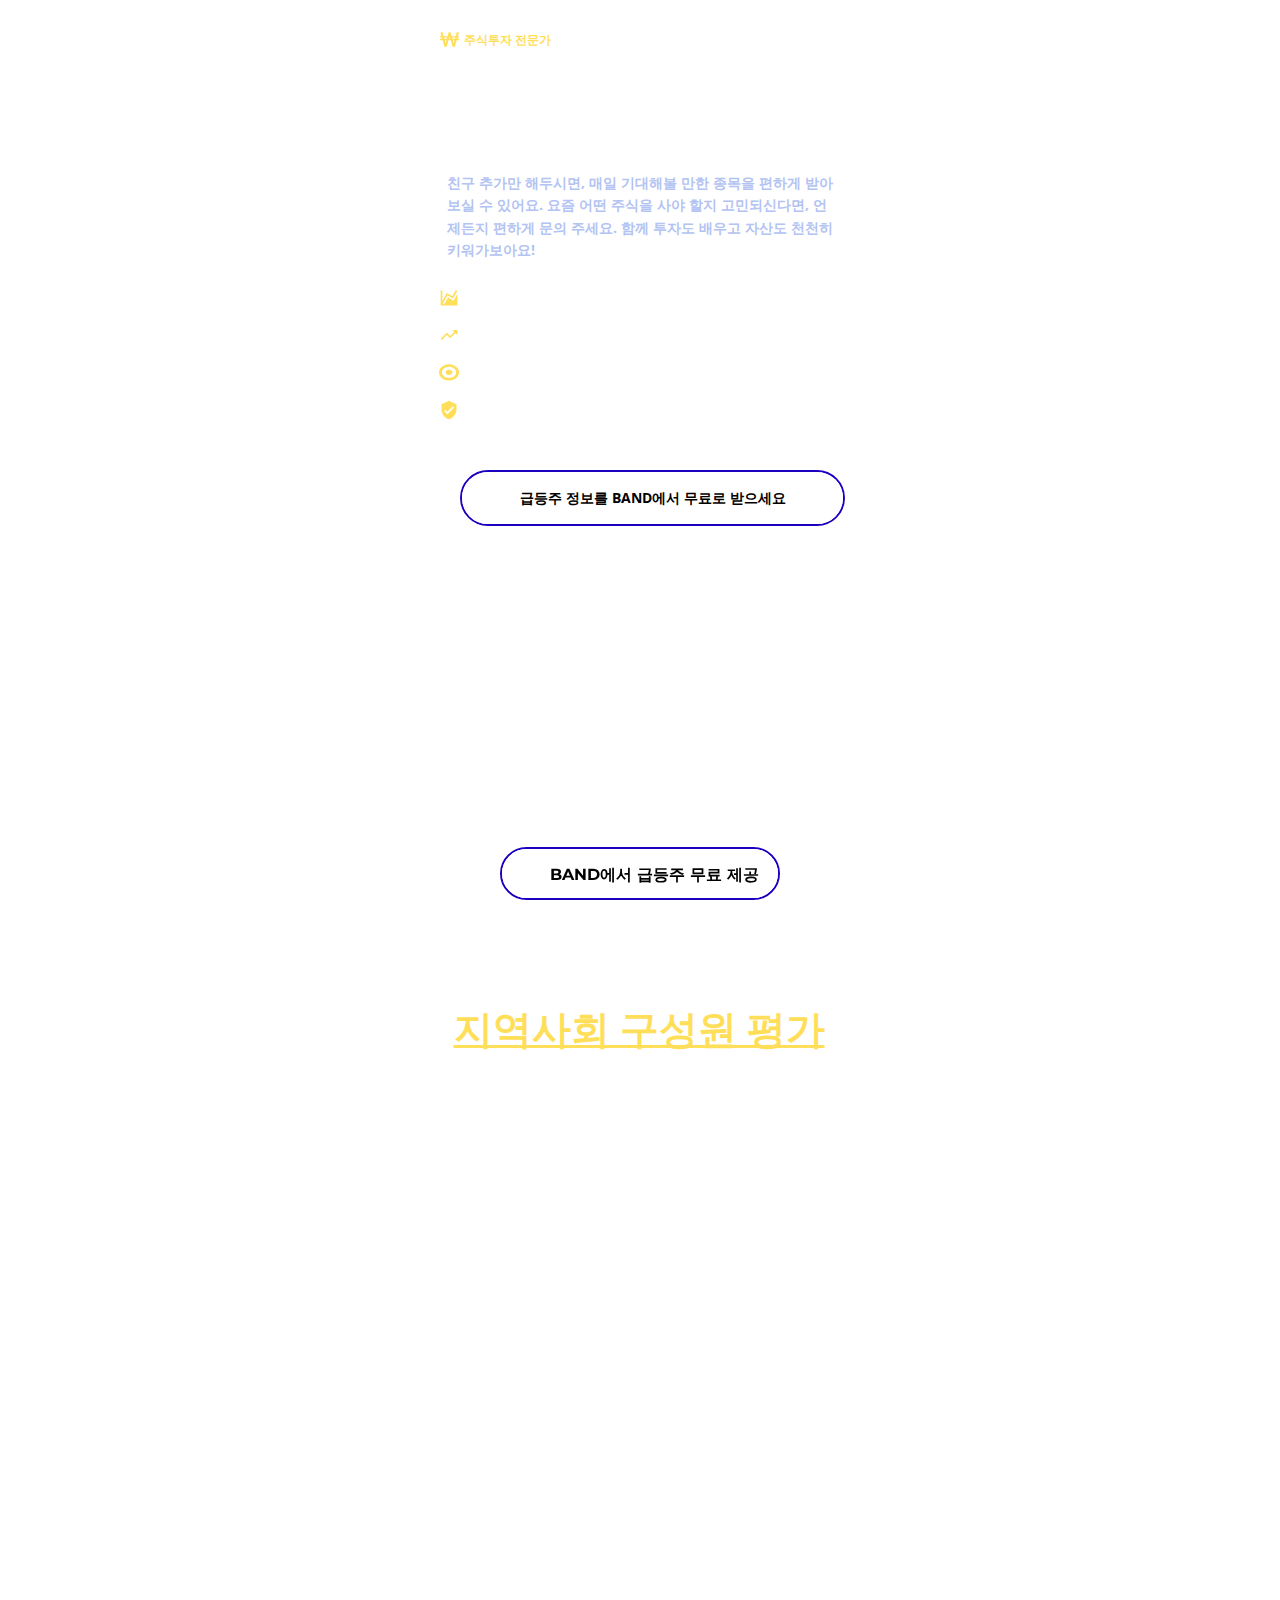
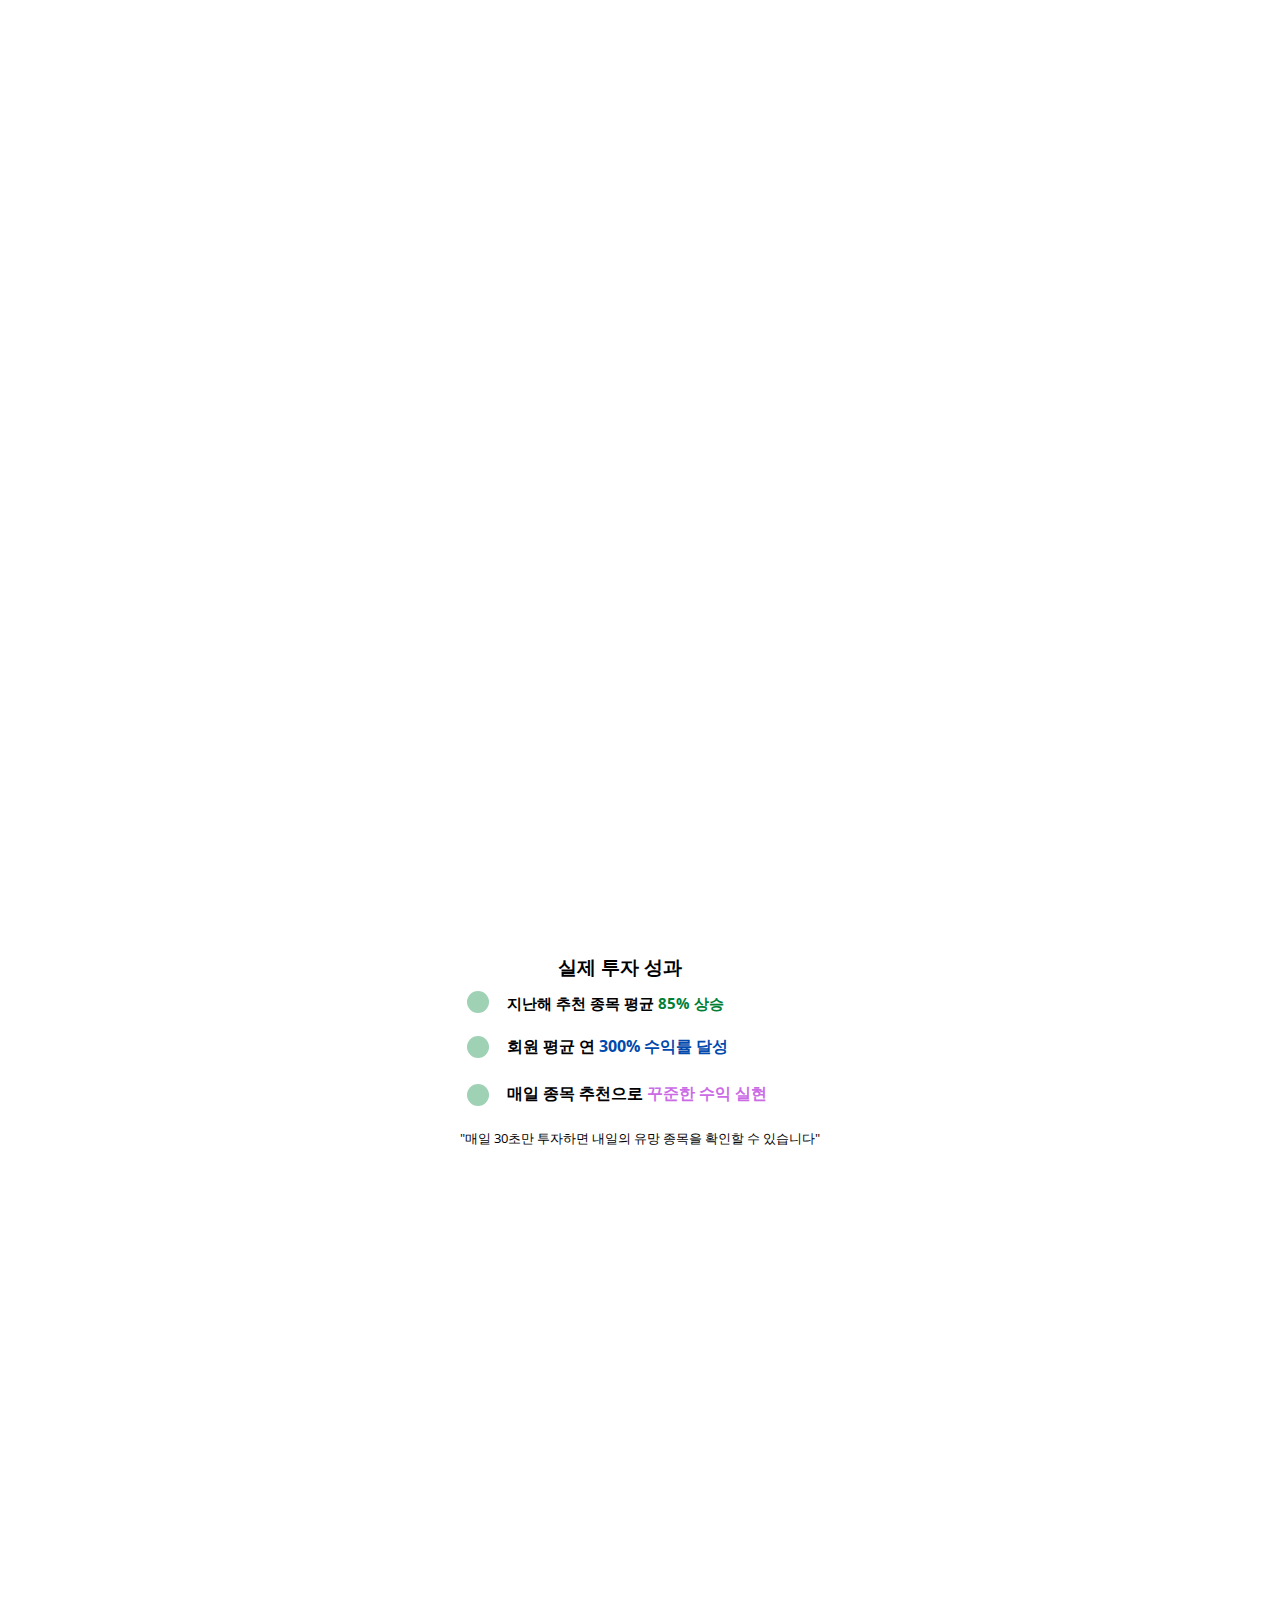
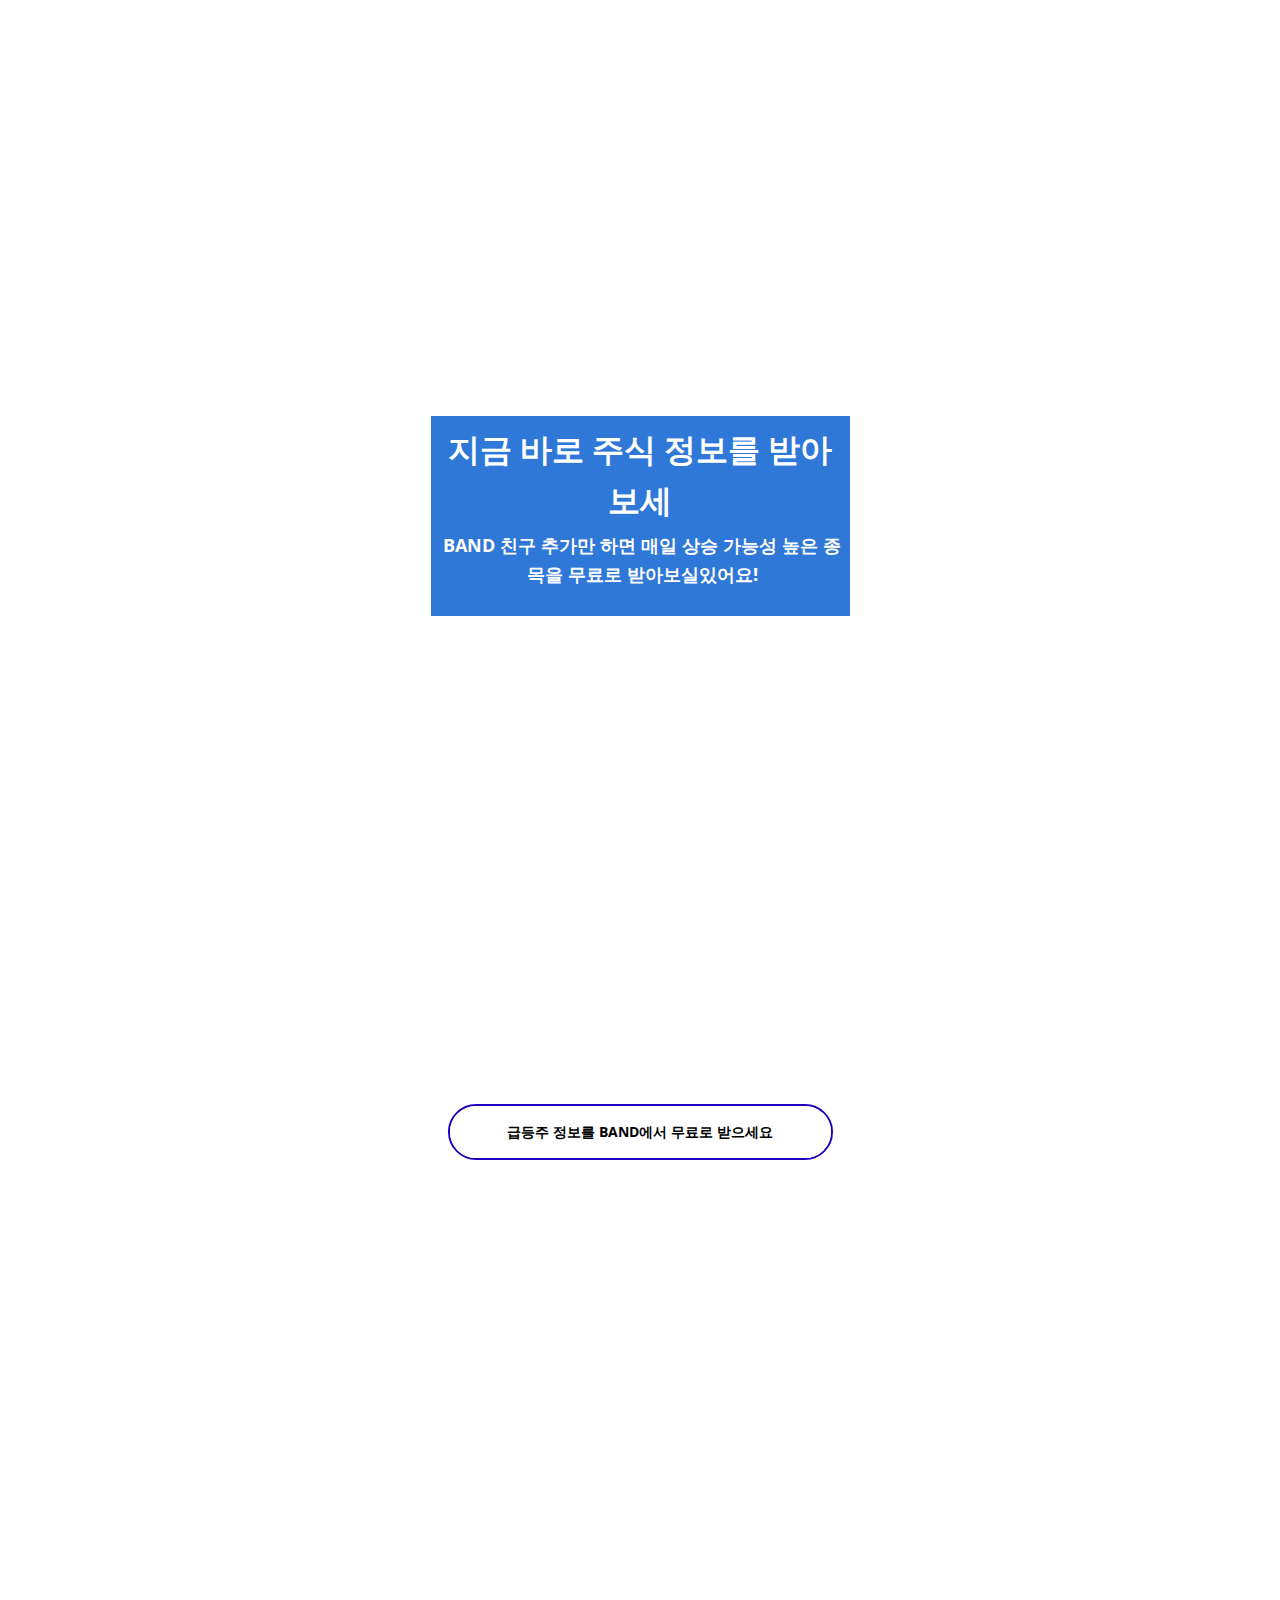
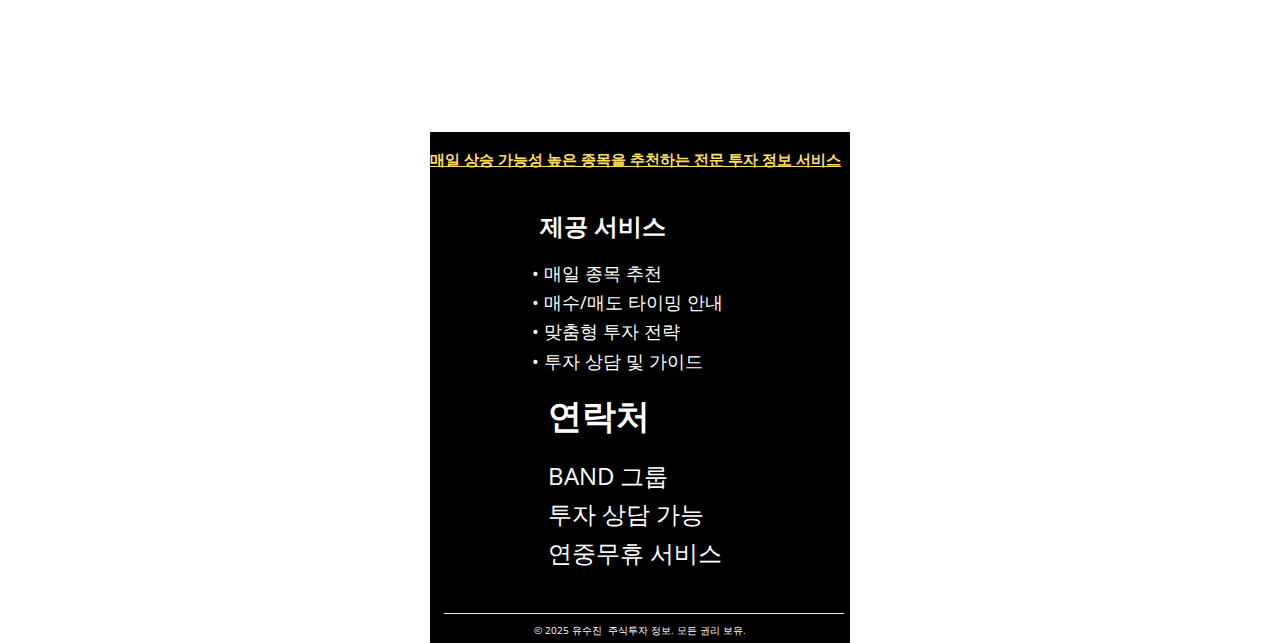
<file: index.html>
<!DOCTYPE html><html lang="vi"><head><meta charset="UTF-8"><title>12.11韩国落地页 宣达人 用</title><meta http-equiv="Cache-Control" content="no-cache"><meta http-equiv="X-UA-Compatible" content="IE=edge"><meta http-equiv="Expires" content="-1"><meta name="keywords" content=""><meta name="description" content="12.11韩国落地页 宣达人 用"><meta name='viewport' content='width=device-width, initial-scale=1' /><script type='text/javascript'>window.ladi_viewport=function(b){var a=document;b=b?b:'innerWidth';var c=window[b];var d=true;if(typeof window.ladi_is_desktop=="undefined"||window.ladi_is_desktop==undefined){window.ladi_is_desktop=!d;}var e=960;var f=420;var g='';if(!d){g="width="+e+",user-scalable=no,initial-scale=1.0";}else{var h=1;var i=f;if(i!=c){h=c / i;}g="width="+i+",user-scalable=no,initial-scale="+h+",minimum-scale="+h+",maximum-scale="+h;}var j=a.getElementById("viewport");if(!j){j=a.createElement("meta");j.id="viewport";j.name="viewport";a.head.appendChild(j);}j.setAttribute("content",g);};window.ladi_viewport();window.ladi_fbq_data = [];window.ladi_fbq = function () {window.ladi_fbq_data.push(arguments);};window.ladi_ttq_data = [];window.ladi_ttq = function () {window.ladi_ttq_data.push(arguments);};</script><link rel="canonical" href="https://www.hpyothob.com/dfxz124" /><meta property="og:url" content="https://www.hpyothob.com/dfxz124" /><meta property="og:title" content="12.11韩国落地页 宣达人 用" /><meta property="og:type" content="website" /><meta property="og:description" content="12.11韩国落地页 宣达人 用" /><meta name="format-detection" content="telephone=no" /><link rel="dns-prefetch"><link rel="preconnect" href="https://fonts.googleapis.com/" crossorigin><link rel="preconnect" href="https://fonts.gstatic.com/" crossorigin><link rel="preconnect" href="https://w.ladicdn.com/" crossorigin><link rel="preconnect" href="https://s.ladicdn.com/" crossorigin><link rel="preconnect" href="https://api1.ldpform.com/" crossorigin><link rel="preconnect" href="https://a.ladipage.com/" crossorigin><link rel="preconnect" href="https://api.sales.ldpform.net/" crossorigin><link rel="preload" href="https://fonts.googleapis.com/css2?family=Open+Sans:wght@400;700&family=Roboto:wght@400;700&family=Montserrat:wght@400;700&display=swap" as="style" onload="this.onload = null; this.rel = 'stylesheet';"><link rel="preload" href="https://w.ladicdn.com/v5/source/ladipagev3.min.js?v=1765363167598" as="script"><style id="style_ladi" type="text/css">a,abbr,acronym,address,applet,article,aside,audio,b,big,blockquote,body,button,canvas,caption,center,cite,code,dd,del,details,dfn,div,dl,dt,em,embed,fieldset,figcaption,figure,footer,form,h1,h2,h3,h4,h5,h6,header,hgroup,html,i,iframe,img,input,ins,kbd,label,legend,li,mark,menu,nav,object,ol,output,p,pre,q,ruby,s,samp,section,select,small,span,strike,strong,sub,summary,sup,table,tbody,td,textarea,tfoot,th,thead,time,tr,tt,u,ul,var,video{margin:0;padding:0;border:0;outline:0;font-size:100%;font:inherit;vertical-align:baseline;box-sizing:border-box;-webkit-font-smoothing:antialiased;-moz-osx-font-smoothing:grayscale}article,aside,details,figcaption,figure,footer,header,hgroup,menu,nav,section{display:block}body{line-height:1}a{text-decoration:none}ol,ul{list-style:none}blockquote,q{quotes:none}blockquote:after,blockquote:before,q:after,q:before{content:'';content:none}table{border-collapse:collapse;border-spacing:0}.ladi-loading{z-index:900000000000;position:fixed;width:100%;height:100%;top:0;left:0;background-color:rgba(0,0,0,.1)}.ladi-loading .loading{width:80px;height:80px;top:0;left:0;bottom:0;right:0;margin:auto;overflow:hidden;position:absolute}.ladi-loading .loading div{position:absolute;width:6px;height:6px;background:#fff;border-radius:50%;animation:ladi-loading 1.2s linear infinite}.ladi-loading .loading div:nth-child(1){animation-delay:0s;top:37px;left:66px}.ladi-loading .loading div:nth-child(2){animation-delay:-.1s;top:22px;left:62px}.ladi-loading .loading div:nth-child(3){animation-delay:-.2s;top:11px;left:52px}.ladi-loading .loading div:nth-child(4){animation-delay:-.3s;top:7px;left:37px}.ladi-loading .loading div:nth-child(5){animation-delay:-.4s;top:11px;left:22px}.ladi-loading .loading div:nth-child(6){animation-delay:-.5s;top:22px;left:11px}.ladi-loading .loading div:nth-child(7){animation-delay:-.6s;top:37px;left:7px}.ladi-loading .loading div:nth-child(8){animation-delay:-.7s;top:52px;left:11px}.ladi-loading .loading div:nth-child(9){animation-delay:-.8s;top:62px;left:22px}.ladi-loading .loading div:nth-child(10){animation-delay:-.9s;top:66px;left:37px}.ladi-loading .loading div:nth-child(11){animation-delay:-1s;top:62px;left:52px}.ladi-loading .loading div:nth-child(12){animation-delay:-1.1s;top:52px;left:62px}@keyframes ladi-loading{0%,100%,20%,80%{transform:scale(1)}50%{transform:scale(1.5)}}.ladipage-message{position:fixed;width:100%;height:100%;top:0;left:0;z-index:10000000000;background:rgba(0,0,0,.3)}.ladipage-message .ladipage-message-box{width:400px;max-width:calc(100% - 50px);height:160px;border:1px solid rgba(0,0,0,.3);background-color:#fff;position:fixed;top:calc(50% - 155px);left:0;right:0;margin:auto;border-radius:10px}.ladipage-message .ladipage-message-box span{display:block;background-color:rgba(6,21,40,.05);color:#000;padding:12px 15px;font-weight:600;font-size:16px;line-height:16px;border-top-left-radius:10px;border-top-right-radius:10px}.ladipage-message .ladipage-message-box .ladipage-message-text{display:-webkit-box;font-size:14px;padding:0 20px;margin-top:16px;line-height:20px;-webkit-line-clamp:3;-webkit-box-orient:vertical;overflow:hidden;text-overflow:ellipsis;word-break:break-word}.ladipage-message .ladipage-message-box .ladipage-message-close{display:block;position:absolute;right:15px;bottom:10px;margin:0 auto;padding:10px 0;border:none;width:80px;text-transform:uppercase;text-align:center;color:#000;background-color:#e6e6e6;border-radius:5px;text-decoration:none;font-size:14px;line-height:14px;font-weight:600;cursor:pointer;outline:0}.lightbox-screen{display:none;position:fixed;width:100%;height:100%;top:0;left:0;bottom:0;right:0;margin:auto;z-index:9000000080;background:rgba(0,0,0,.5)}.lightbox-screen .lightbox-close{position:absolute;z-index:9000000090;cursor:pointer}.lightbox-screen .lightbox-hidden{display:none}.lightbox-screen .lightbox-close{width:16px;height:16px;margin:10px;background-repeat:no-repeat;background-position:center center;background-image:url("data:image/svg+xml;utf8, %3Csvg%20width%3D%2224%22%20height%3D%2224%22%20viewBox%3D%220%200%2024%2024%22%20xmlns%3D%22http%3A%2F%2Fwww.w3.org%2F2000%2Fsvg%22%20fill%3D%22%23fff%22%3E%3Cpath%20fill-rule%3D%22evenodd%22%20clip-rule%3D%22evenodd%22%20d%3D%22M23.4144%202.00015L2.00015%2023.4144L0.585938%2022.0002L22.0002%200.585938L23.4144%202.00015Z%22%3E%3C%2Fpath%3E%3Cpath%20fill-rule%3D%22evenodd%22%20clip-rule%3D%22evenodd%22%20d%3D%22M2.00015%200.585938L23.4144%2022.0002L22.0002%2023.4144L0.585938%202.00015L2.00015%200.585938Z%22%3E%3C%2Fpath%3E%3C%2Fsvg%3E")}*{-webkit-tap-highlight-color:#fff0}body{font-size:12px;-ms-text-size-adjust:none;-moz-text-size-adjust:none;-o-text-size-adjust:none;-webkit-text-size-adjust:none;background-color:#fff}.overflow-hidden{overflow:hidden}.ladi-transition{transition:all 150ms linear 0s}.z-index-1{z-index:1}.opacity-0{opacity:0}.height-0{height:0!important}.pointer-events-none{pointer-events:none}.transition-parent-collapse-height{transition:height 150ms linear 0s}.transition-parent-collapse-top{transition:top 150ms linear 0s}.transition-readmore{transition:height 350ms linear 0s}.transition-collapse{transition:height 150ms linear 0s}body.grab{cursor:grab}.ladi-wraper{width:100%;min-height:100%;overflow:hidden;touch-action:manipulation}.ladi-container{position:relative;margin:0 auto;height:100%}.ladi-overlay{position:absolute;top:0;left:0;height:100%;width:100%;pointer-events:none}.ladi-element{position:absolute}@media (hover: hover) {.ladi-check-hover {opacity: 0;}}.ladi-section {margin: 0 auto;position: relative;}.ladi-section[data-tab-id]{display: none;}.ladi-section.selected[data-tab-id]{display: block;}.ladi-section .ladi-section-background {position: absolute;width: 100%;height: 100%;top: 0;left: 0;pointer-events: none;overflow: hidden;}.ladi-box {position: absolute;width: 100%;height: 100%;overflow: hidden;}.ladi-button{position:absolute;width:100%;height:100%;overflow:hidden}.ladi-button:active{transform:translateY(2px);transition:transform .2s linear}.ladi-button .ladi-button-background{height:100%;width:100%;pointer-events:none;transition:inherit}.ladi-button>.ladi-button-headline,.ladi-button>.ladi-button-shape{width:100%!important;height:100%!important;top:0!important;left:0!important;display:table;user-select:none;-webkit-user-select:none;-moz-user-select:none;-ms-user-select:none}.ladi-button>.ladi-button-shape .ladi-shape{margin:auto;top:0;bottom:0}.ladi-button>.ladi-button-headline .ladi-headline{display:table-cell;vertical-align:middle}.ladi-checkout-product-cart-icon .ladi-cart-number{position:absolute;top:-2px;right:-7px;background:#f36e36;text-align:center;min-width:18px;min-height:18px;font-size:12px;font-weight:700;color:#fff;border-radius:100%;z-index:90000000;padding:3px 4px}.ladi-checkout-product-add-to-cart .ladi-button .loading-dots{width:100%;height:100%;top:0;left:0;position:absolute;display:flex;align-items:center;justify-content:center}.ladi-checkout-product-add-to-cart .ladi-button .loading-dots p{display:inline-block;font-size:32px;line-height:1;animation:.6s infinite loading}.ladi-checkout-product-add-to-cart .ladi-button .loading-dots p:first-child{animation-delay:0s}.ladi-checkout-product-add-to-cart .ladi-button .loading-dots p:nth-child(2){animation-delay:.2s}.ladi-checkout-product-add-to-cart .ladi-button .loading-dots p:nth-child(3){animation-delay:.4s}@keyframes loading{0%,100%{opacity:0}50%{opacity:1}}.ladi-group {position: absolute;width: 100%;height: 100%;}.ladi-shape {position: absolute;width: 100%;height: 100%;pointer-events: none;}.ladi-shape .ladi-cart-number {position: absolute;top: -2px;right: -7px;background: #f36e36;text-align: center;width: 18px;height: 18px;line-height: 18px;font-size: 12px;font-weight: bold;color: #fff;border-radius: 100%;}.ladi-image {position: absolute;width: 100%;height: 100%;overflow: hidden;}.ladi-image .ladi-image-background {background-repeat: no-repeat;background-position: left top;background-size: cover;background-attachment: scroll;background-origin: content-box;position: absolute;margin: 0 auto;width: 100%;height: 100%;pointer-events: none;} .ladi-headline {width: 100%;display: inline-block;word-break: break-word;background-size: cover;background-position: center center;}.ladi-headline a {text-decoration: underline;} .ladi-paragraph {width: 100%;display: inline-block;word-break: break-word;}.ladi-paragraph a {text-decoration: underline;}.ladi-line {position: relative;}.ladi-line .ladi-line-container {border-bottom: 0 !important;border-right: 0 !important;width: 100%;height: 100%;}a[data-action] {user-select: none;-webkit-user-select: none;-moz-user-select: none;-ms-user-select: none;cursor: pointer;}a:visited {color: inherit;}a:link {color: inherit;}[data-opacity="0"] {opacity: 0;}[data-hidden="true"] {display: none;}[data-action="true"] {cursor: pointer;}.ladi-hidden {display: none;}.ladi-animation-hidden {visibility: hidden !important;opacity: 0 !important;}.element-click-selected {cursor: pointer;}.is-2nd-click {cursor: pointer;}.ladi-button-shape.is-2nd-click, .ladi-accordion-shape.is-2nd-click {z-index: 3;}.backdrop-popup {display: none;position: fixed;top: 0;left: 0;right: 0;bottom: 0;z-index: 90000060;}.backdrop-dropbox {display: none;position: fixed;top: 0;left: 0;right: 0;bottom: 0;z-index: 90000040;}.ladi-lazyload {background-image: none !important;}.ladi-list-paragraph ul li.ladi-lazyload:before {background-image: none !important;}.ladi-element.ladi-auto-scroll {overflow-x: auto;overflow-y: hidden;width: 100% !important;left: 0 !important;-webkit-overflow-scrolling: touch;}[data-hint]:not([data-timeout-id-copied]):before, [data-hint]:not([data-timeout-id-copied]):after {display: none !important;}.ladi-section.ladi-auto-scroll {overflow-x: auto;overflow-y: hidden;-webkit-overflow-scrolling: touch;}</style><style type="text/css" id="style_animation">@media (max-width: 767px) {#IMAGE1, #GROUP19, #GROUP20, #BUTTON19, #IMAGE34, #GROUP21, #PARAGRAPH35, #IMAGE42 {opacity: 0 !important; pointer-events: none !important;}}</style><style id="style_page" type="text/css">body {direction: ltr;}.ladi-wraper {margin: 0 auto; width: 420px;}body {font-family: "Open Sans", sans-serif}</style><style id="style_element" type="text/css">#SECTION1{height: 980px;}#IMAGE1{width: 420px; height: 1055.44px;top: -58.94px; left: 2.5px;}#IMAGE1 > .ladi-image > .ladi-image-background{width: 433.962px; height: 1055.44px;background-image: url("https://w.ladicdn.com/s750x1400/68b07e70ffedf300122a4539/wechat_2025-09-22_212833_819-20250922132847-mnhwj.png");}#IMAGE1 > .ladi-image > .ladi-image-background,#SHAPE1,#BUTTON17,#IMAGE32 > .ladi-image > .ladi-image-background,#IMAGE44 > .ladi-image > .ladi-image-background,#IMAGE8 > .ladi-image > .ladi-image-background,#IMAGE36 > .ladi-image > .ladi-image-background,#IMAGE37 > .ladi-image > .ladi-image-background,#IMAGE38 > .ladi-image > .ladi-image-background,#IMAGE39 > .ladi-image > .ladi-image-background,#IMAGE40,#IMAGE40 > .ladi-image > .ladi-image-background,#IMAGE41 > .ladi-image > .ladi-image-background,#IMAGE12 > .ladi-image > .ladi-image-background,#IMAGE13 > .ladi-image > .ladi-image-background,#IMAGE16,#IMAGE16 > .ladi-image > .ladi-image-background,#BUTTON18,#IMAGE33 > .ladi-image > .ladi-image-background,#IMAGE42 > .ladi-image > .ladi-image-background,#IMAGE43 > .ladi-image > .ladi-image-background,#BUTTON19,#IMAGE34 > .ladi-image > .ladi-image-background{top: 0px; left: 0px;}#IMAGE1.ladi-animation > .ladi-image{animation-name: pulse; animation-delay: 1s; animation-duration: 1s; animation-iteration-count: 1;}#HEADLINE4,#LINE2{width: 400px;}#HEADLINE4{top: 31px; left: 34px;}#HEADLINE4 > .ladi-headline{font-family: Roboto, sans-serif; font-size: 12px; font-weight: bold; line-height: 1.6; color: rgb(255, 222, 89); letter-spacing: 0px; text-align: left;}#HEADLINE4 > .ladi-headline:hover,#HEADLINE5 > .ladi-headline:hover,#HEADLINE6 > .ladi-headline:hover,#BUTTON17 > .ladi-button:hover,#BUTTON_TEXT17 > .ladi-headline:hover,#BOX3 > .ladi-box:hover,#BOX4 > .ladi-box:hover,#BOX5 > .ladi-box:hover,#HEADLINE10 > .ladi-headline:hover,#BUTTON18 > .ladi-button:hover,#BUTTON_TEXT18 > .ladi-headline:hover,#BOX18 > .ladi-box:hover,#BUTTON19 > .ladi-button:hover,#BUTTON_TEXT19 > .ladi-headline:hover{opacity: 1;}#HEADLINE5{width: 405px;top: 58.5px; left: 10px;}#HEADLINE5 > .ladi-headline{font-size: 32px; font-weight: bold; line-height: 1.6; color: rgb(255, 255, 255); text-align: left;}#HEADLINE6{width: 391px;top: 172px; left: 17px;}#HEADLINE6 > .ladi-headline{font-size: 14px; font-weight: bold; line-height: 1.6; color: rgb(179, 195, 242); text-align: left;}#GROUP1{width: 20.0244px; height: 132px;top: 287.532px; left: 9.3278px;}#SHAPE1,#SHAPE2,#SHAPE3{width: 20px; height: 20px;}#SHAPE1 svg:last-child,#SHAPE2 svg:last-child,#SHAPE3 svg:last-child,#SHAPE4 svg:last-child,#SHAPE5 svg:last-child{fill: rgb(255, 222, 89);}#SHAPE2{top: 37.468px; left: 0px;}#SHAPE3{top: 112px; left: 0px;}#SHAPE4{width: 20.0244px; height: 19.909px;top: 75px; left: 0px;}#SHAPE5{width: 19.3522px; height: 19.323px;top: 31px; left: 10px;}#PARAGRAPH2,#PARAGRAPH3,#PARAGRAPH5,#PARAGRAPH19{width: 469px;}#PARAGRAPH2{top: 326px; left: 38px;}#PARAGRAPH2 > .ladi-paragraph,#PARAGRAPH3 > .ladi-paragraph,#PARAGRAPH4 > .ladi-paragraph,#PARAGRAPH5 > .ladi-paragraph{font-size: 16px; line-height: 1.6; color: rgb(255, 255, 255);}#PARAGRAPH3{top: 363px; left: 38px;}#PARAGRAPH4{width: 374px;top: 389px; left: 30px;}#PARAGRAPH5{top: 287.532px; left: 38px;}#GROUP19,#BUTTON17,#GROUP20,#BUTTON18{width: 385px; height: 56.5px;}#GROUP19{top: 469.75px; left: 30px;}#GROUP19.ladi-animation > .ladi-group,#GROUP20.ladi-animation > .ladi-group,#GROUP21.ladi-animation > .ladi-group{animation-name: pulse; animation-delay: 0s; animation-duration: 1s; animation-iteration-count: infinite;}#BUTTON17 > .ladi-button > .ladi-button-background,#BUTTON18 > .ladi-button > .ladi-button-background,#BUTTON19 > .ladi-button > .ladi-button-background{background-color: rgb(255, 255, 255);}#BUTTON17 > .ladi-button,#BUTTON18 > .ladi-button,#BUTTON19 > .ladi-button{border-width: 2px; border-radius: 100px; border-style: solid; border-color: rgb(28, 0, 194);}#BUTTON_TEXT17,#BUTTON_TEXT18{width: 382px;top: 9px; left: 0px;}#BUTTON_TEXT17 > .ladi-headline,#BUTTON_TEXT18 > .ladi-headline{font-size: 14px; font-weight: bold; line-height: 1.6; color: rgb(0, 0, 0); text-align: center;}#IMAGE32,#IMAGE32 > .ladi-image > .ladi-image-background,#IMAGE33,#IMAGE33 > .ladi-image > .ladi-image-background{width: 52.85px; height: 39.1481px;}#IMAGE32,#IMAGE33{top: 8.676px; left: 4.852px;}#IMAGE32 > .ladi-image > .ladi-image-background,#IMAGE33 > .ladi-image > .ladi-image-background{background-image: url("https://w.ladicdn.com/s400x350/68b07e70ffedf300122a4539/band-logo-01-freelogovectorsnet_-20250922144213-_lsyr.png");}#IMAGE44,#IMAGE44 > .ladi-image > .ladi-image-background{width: 417.104px; height: 428.782px;}#IMAGE44{top: 545.16px; left: 2.5px;}#IMAGE44 > .ladi-image > .ladi-image-background{background-image: url("https://w.ladicdn.com/s750x750/68ff1918e08da90039f68bb5/photo_2025-12-11_00-56-58-20251210165740-3fass.jpg");}#SECTION2{height: 964px;}#IMAGE8,#IMAGE8 > .ladi-image > .ladi-image-background{width: 403.4px; height: 224.111px;}#IMAGE8{top: 739.889px; left: 4.498px;}#IMAGE8 > .ladi-image > .ladi-image-background{background-image: url("https://w.ladicdn.com/s750x550/68b07e70ffedf300122a4539/3-20250922141649-j7beh.png");}#PARAGRAPH35{width: 507px;top: 16.5px; left: 23.5px;}#PARAGRAPH35 > .ladi-paragraph{font-size: 38.91px; font-weight: bold; line-height: 1.6; color: rgb(255, 222, 89); text-decoration-line: underline;}#PARAGRAPH35.ladi-animation > .ladi-paragraph,#BUTTON19.ladi-animation > .ladi-button,#IMAGE34.ladi-animation > .ladi-image{animation-name: pulse; animation-delay: 1s; animation-duration: 1s; animation-iteration-count: infinite;}#IMAGE36,#IMAGE36 > .ladi-image > .ladi-image-background{width: 419.004px; height: 187.726px;}#IMAGE36{top: 71.1971px; left: 0.498px;}#IMAGE36 > .ladi-image > .ladi-image-background{background-image: url("https://w.ladicdn.com/s750x500/68ff1918e08da90039f68bb5/photo_2025-12-10_03-09-20-20251209191046-5hgtf.jpg");}#IMAGE37,#IMAGE37 > .ladi-image > .ladi-image-background{width: 419.302px; height: 190.592px;}#IMAGE37{top: 239.545px; left: 0px;}#IMAGE37 > .ladi-image > .ladi-image-background{background-image: url("https://w.ladicdn.com/s750x500/68ff1918e08da90039f68bb5/photo_2025-12-10_03-09-42-20251209191051-heabj.jpg");}#IMAGE38,#IMAGE38 > .ladi-image > .ladi-image-background{width: 420.8px; height: 190.58px;}#IMAGE38{top: 390.71px; left: 4.498px;}#IMAGE38 > .ladi-image > .ladi-image-background{background-image: url("https://w.ladicdn.com/s750x500/68ff1918e08da90039f68bb5/photo_2025-12-10_03-09-48-20251209191051-j14jv.jpg");}#IMAGE39,#IMAGE39 > .ladi-image > .ladi-image-background{width: 415.502px; height: 187.163px;}#IMAGE39{top: 561.955px; left: 2.249px;}#IMAGE39 > .ladi-image > .ladi-image-background{background-image: url("https://w.ladicdn.com/s750x500/68ff1918e08da90039f68bb5/photo_2025-12-10_03-09-52-20251209191051-jbsej.jpg");}#SECTION4{height: 584.99px;}#PARAGRAPH29{width: 119px;top: 56.167px; left: 251.821px;}#PARAGRAPH29 > .ladi-paragraph{font-size: 20px; font-weight: bold; line-height: 1.6; color: rgb(255, 255, 255);}#PARAGRAPH30{width: 57px;top: 98.5px; left: 282.821px;}#PARAGRAPH30 > .ladi-paragraph{font-size: 16px; font-weight: bold; line-height: 1.6; color: rgb(255, 255, 255);}#IMAGE40,#IMAGE40 > .ladi-image > .ladi-image-background{width: 420px; height: 314.371px;}#IMAGE40 > .ladi-image > .ladi-image-background{background-image: url("https://w.ladicdn.com/s750x650/68ff1918e08da90039f68bb5/photo_2025-12-10_03-14-09-20251209191424-9-3oo.jpg");}#IMAGE41,#IMAGE41 > .ladi-image > .ladi-image-background{width: 420px; height: 270.619px;}#IMAGE41{top: 314.371px; left: 0px;}#IMAGE41 > .ladi-image > .ladi-image-background{background-image: url("https://w.ladicdn.com/s750x600/68ff1918e08da90039f68bb5/photo_2025-12-10_03-14-14-20251209191427-4pr9q.jpg");}#SECTION5{height: 510.384px;}#PARAGRAPH16{width: 139px;top: 22.814px; left: 127.821px;}#PARAGRAPH16 > .ladi-paragraph{font-size: 19px; font-weight: bold; line-height: 1.6; color: rgb(0, 0, 0);}#PARAGRAPH17{width: 291px;top: 61.814px; left: 76.821px;}#PARAGRAPH17 > .ladi-paragraph{font-size: 15px; font-weight: bold; line-height: 1.6; color: rgb(0, 0, 0);}#PARAGRAPH18{width: 241px;top: 104.814px; left: 76.821px;}#PARAGRAPH18 > .ladi-paragraph,#PARAGRAPH19 > .ladi-paragraph{font-size: 16px; font-weight: bold; line-height: 1.6; color: rgb(0, 0, 0);}#PARAGRAPH19{top: 151.814px; left: 76.821px;}#PARAGRAPH20{width: 373px;top: 199.314px; left: 29.5px;}#PARAGRAPH20 > .ladi-paragraph{font-size: 13px; line-height: 1.6; color: rgb(0, 0, 0);}#BOX3,#BOX4,#BOX5{width: 22px; height: 22px;}#BOX3{top: 61.818px; left: 37.28px;}#BOX3 > .ladi-box,#BOX4 > .ladi-box,#BOX5 > .ladi-box{border-width: 2px; border-radius: 90px; border-color: rgb(0, 0, 0);background-color: rgb(159, 209, 181);}#BOX4{top: 106.818px; left: 37.28px;}#BOX5{top: 154.818px; left: 37.28px;}#SECTION6{height: 576.543px;}#IMAGE12,#IMAGE12 > .ladi-image > .ladi-image-background{width: 418.552px; height: 467.418px;}#IMAGE12{top: -243px; left: 0.724px;}#IMAGE12 > .ladi-image > .ladi-image-background{background-image: url("https://w.ladicdn.com/s750x800/68b07e70ffedf300122a4539/photo_2025-09-22_22-13-39_252931-20250922143032-xya1s.png");}#IMAGE13,#IMAGE13 > .ladi-image > .ladi-image-background{width: 420px; height: 363.125px;}#IMAGE13{top: 213.418px; left: 0.724px;}#IMAGE13 > .ladi-image > .ladi-image-background{background-image: url("https://w.ladicdn.com/s750x700/68b07e70ffedf300122a4539/photo_2025-09-22_22-13-40_259661-20250922143303-h3a2t.png");}#SECTION7{height: 1316.33px;}#IMAGE16{width: 420px; height: 826.452px;}#IMAGE16 > .ladi-image > .ladi-image-background{width: 756.643px; height: 826.452px;background-image: url("https://w.ladicdn.com/s1100x1150/68b07e70ffedf300122a4539/wechat_2025-09-22_223622_334-20250922143636-hnf8c.png");}#IMAGE15{width: 420px; height: 688.03px;}#IMAGE15,#BOX15{top: 0px; left: 0.724px;}#IMAGE15 > .ladi-image > .ladi-image-background{width: 429.361px; height: 688.03px;top: -3px; left: 0px;background-image: url("https://w.ladicdn.com/s750x1000/68b07e70ffedf300122a4539/photo_2025-09-22_22-13-41_22561-20250922143525-wlplt.png");}#HEADLINE10{width: 324px;top: 753.887px; left: 48px;}#HEADLINE10 > .ladi-headline{font-size: 14px; font-weight: bold; line-height: 1.6; color: rgb(255, 255, 255); text-align: left;}#BOX15{width: 420.276px; height: 200px;}#BOX15 > .ladi-box,#BOX18 > .ladi-box{border-radius: 0px;}#BOX15 > .ladi-box{background-color: rgb(48, 120, 216);}#HEADLINE21{width: 410px;top: 6.773px; left: 5px;}#HEADLINE21 > .ladi-headline{font-size: 32px; font-weight: bold; line-height: 1.6; color: rgb(255, 255, 255); text-align: center;}#HEADLINE22{width: 414px;top: 115px; left: 5px;}#HEADLINE22 > .ladi-headline{font-size: 18px; font-weight: bold; line-height: 1.6; color: rgb(255, 255, 255); text-align: center;}#GROUP20{top: 688.03px; left: 17.724px;}#IMAGE42,#IMAGE42 > .ladi-image > .ladi-image-background{width: 421.594px; height: 220.039px;}#IMAGE42{top: 826.452px; left: 0px;}#IMAGE42 > .ladi-image > .ladi-image-background{background-image: url("https://w.ladicdn.com/s750x550/68ff1918e08da90039f68bb5/photo_2025-12-10_03-17-19-20251209191737-988sc.jpg");}#IMAGE42.ladi-animation > .ladi-image{animation-name: pulse; animation-delay: 0s; animation-duration: 0s; animation-iteration-count: infinite;}#IMAGE43,#IMAGE43 > .ladi-image > .ladi-image-background{width: 420.954px; height: 269.842px;}#IMAGE43{top: 1046.49px; left: 0px;}#IMAGE43 > .ladi-image > .ladi-image-background{background-image: url("https://w.ladicdn.com/s750x600/68ff1918e08da90039f68bb5/photo_2025-12-10_03-18-48-20251209191902-pk54h.jpg");}#SECTION9{height: 511px;}#BOX18{width: 420.324px; height: 511.048px;top: 0px; left: 0.062px;}#BOX18 > .ladi-box{background-color: rgb(0, 0, 0);}#HEADLINE24{width: 453px;top: 14.8728px; left: 0px;}#HEADLINE24 > .ladi-headline{font-size: 15.27px; font-weight: bold; line-height: 1.6; color: rgb(255, 222, 89); text-decoration-line: underline; text-align: left;}#HEADLINE25{width: 200px;top: 74.373px; left: 110.477px;}#HEADLINE25 > .ladi-headline{font-size: 24px; font-weight: bold; line-height: 1.6; color: rgb(255, 255, 255); text-align: left;}#PARAGRAPH31{width: 240px;top: 125.373px; left: 101.5px;}#PARAGRAPH31 > .ladi-paragraph{font-size: 18.35px; line-height: 1.6; color: rgb(255, 255, 255);}#PARAGRAPH32{width: 666px;top: 255.373px; left: 118.386px;}#PARAGRAPH32 > .ladi-paragraph{font-size: 34.11px; font-weight: bold; line-height: 1.6; color: rgb(255, 255, 255);}#PARAGRAPH33{width: 707px;top: 324.373px; left: 118.386px;}#PARAGRAPH33 > .ladi-paragraph{font-size: 24.1px; line-height: 1.6; color: rgb(255, 255, 255);}#PARAGRAPH34{width: 375px;top: 489.373px; left: 22.5px;}#PARAGRAPH34 > .ladi-paragraph{font-size: 10px; line-height: 1.6; color: rgb(255, 255, 255); text-align: center;}#LINE2{top: 472.373px; left: 14px;}#LINE2 > .ladi-line > .ladi-line-container{border-top: 1px solid rgb(234, 238, 240); border-right: 1px solid rgb(234, 238, 240); border-bottom: 1px solid rgb(234, 238, 240); border-left: 0px !important;}#LINE2 > .ladi-line{width: 100%;padding: 8px 0px;}#GROUP21,#BUTTON19{width: 279.322px; height: 53.4519px;}#GROUP21{top: auto; left: 0px;right: 0px; bottom: 0px; position: fixed; z-index: 90000050; margin: 0px auto;}#BUTTON_TEXT19{width: 276px;top: 9.47022px; left: 0px;}#BUTTON_TEXT19 > .ladi-headline{font-size: 16px; font-weight: bold; line-height: 1.6; color: rgb(0, 0, 0); text-align: center;}#IMAGE34{width: 39.3952px; height: 28.978px;top: 11.237px; left: 11.245px;}#IMAGE34 > .ladi-image > .ladi-image-background{width: 39.3952px; height: 29.465px;background-image: url("https://w.ladicdn.com/s350x350/68b07e70ffedf300122a4539/band-logo-01-freelogovectorsnet_-20250922144213-_lsyr.png");}#HEADLINE26{width: 219px;top: 14.451px; left: 49.64px;}#HEADLINE26 > .ladi-headline{font-family: Montserrat, sans-serif; font-size: 16.25px; font-weight: bold; line-height: 1.6; color: rgb(0, 0, 0); text-align: left;}</style><style id="style_lazyload" type="text/css">body.lazyload .ladi-overlay, body.lazyload .ladi-box, body.lazyload .ladi-button-background, body.lazyload .ladi-collection-item:before, body.lazyload .ladi-countdown-background, body.lazyload .ladi-form-item-background, body.lazyload .ladi-form-label-container .ladi-form-label-item.image, body.lazyload .ladi-frame-background, body.lazyload .ladi-gallery-view-item, body.lazyload .ladi-gallery-control-item, body.lazyload .ladi-headline, body.lazyload .ladi-image-background, body.lazyload .ladi-image-compare, body.lazyload .ladi-list-paragraph ul li:before, body.lazyload .ladi-section-background, body.lazyload .ladi-survey-option-background, body.lazyload .ladi-survey-option-image, body.lazyload .ladi-tabs-background, body.lazyload .ladi-video-background, body.lazyload .ladi-banner, body.lazyload .ladi-spin-lucky-screen, body.lazyload .ladi-spin-lucky-start {background-image: none !important;}</style><script>!function(f,b,e,v,n,t,s){if(f.fbq)return;n=f.fbq=function(){n.callMethod?n.callMethod.apply(n,arguments):n.queue.push(arguments)};if(!f._fbq)f._fbq=n;n.push=n;n.loaded=!0;n.version='2.0';n.queue=[];t=b.createElement(e);t.async=!0;t.src=v;s=b.getElementsByTagName(e)[0];s.parentNode.insertBefore(t,s)}(window, document,'script','https://connect.facebook.net/en_US/fbevents.js');fbq("init", "1365972878352214"); console.log(`fbq("init", "1365972878352214")`);window.ladi_conversion_api = window.ladi_conversion_api || {};window.ladi_conversion_api.facebook = window.ladi_conversion_api.facebook || {pixels: []};window.ladi_conversion_api.facebook.pixels.push('1365972878352214');window.ladi_fbq("track", "PageView");window.ladi_fbq("track", "ViewContent");</script><noscript><img height="1" width="1" style="display:none;" src="https://www.facebook.com/tr?id=1365972878352214&ev=PageView&noscript=1" /></noscript></head><body class="lazyload"><div class="ladi-wraper"><div id="SECTION1" class='ladi-section'><div class='ladi-section-background'></div><div class="ladi-container"><div id="IMAGE1" class='ladi-element'><div class='ladi-image'><div class="ladi-image-background"></div></div></div><div id="HEADLINE4" class='ladi-element'><h3 class='ladi-headline ladi-transition'    >주식투자 전문가</h3> </div><div id="HEADLINE5" class='ladi-element'><h1 class='ladi-headline ladi-transition'    >매일 기대되는 상승 종목, 편하게 받아보세요!</h1> </div><div id="HEADLINE6" class='ladi-element'><h2 class='ladi-headline ladi-transition'    >친구 추가만 해두시면, 매일 기대해볼 만한 종목을 편하게 받아보실 수 있어요. 요즘 어떤 주식을 사야 할지 고민되신다면, 언제든지 편하게 문의 주세요. 함께 투자도 배우고 자산도 천천히 키워가보아요!</h2> </div><div id="GROUP1" class='ladi-element'><div class='ladi-group'><div id="SHAPE1" class='ladi-element'><div class='ladi-shape'><svg xmlns="http://www.w3.org/2000/svg" width="100%" height="100%" preserveAspectRatio="none" viewBox="0 0 24 24" class="" fill="rgba(255, 222, 89, 1)"> <path d="M17.45,15.18L22,7.31V19L22,21H2V3H4V15.54L9.5,6L16,9.78L20.24,2.45L21.97,3.45L16.74,12.5L10.23,8.75L4.31,19H6.57L10.96,11.44L17.45,15.18Z"></path> </svg></div></div><div id="SHAPE2" class='ladi-element'><div class='ladi-shape'><svg xmlns="http://www.w3.org/2000/svg" width="100%" height="100%" preserveAspectRatio="none" viewBox="0 0 24 24" class="" fill="rgba(255, 222, 89, 1)"> <path d="M16,6L18.29,8.29L13.41,13.17L9.41,9.17L2,16.59L3.41,18L9.41,12L13.41,16L19.71,9.71L22,12V6H16Z"></path> </svg></div></div><div id="SHAPE3" class='ladi-element'><div class='ladi-shape'><svg xmlns="http://www.w3.org/2000/svg" width="100%" height="100%" preserveAspectRatio="none" viewBox="0 0 24 24" class="" fill="rgba(255, 222, 89, 1)"> <path d="M10,17L6,13L7.41,11.59L10,14.17L16.59,7.58L18,9M12,1L3,5V11C3,16.55 6.84,21.74 12,23C17.16,21.74 21,16.55 21,11V5L12,1Z"></path> </svg></div></div><div id="SHAPE4" class='ladi-element'><div class='ladi-shape'><svg xmlns="http://www.w3.org/2000/svg" width="100%" height="100%" preserveAspectRatio="none" viewBox="0 0 1536 1896.0833" class="" fill="rgba(255, 222, 89, 1)"> <path d="M1024 896q0 106-75 181t-181 75-181-75-75-181 75-181 181-75 181 75 75 181zM768 352q-148 0-273 73T297 623t-73 273 73 273 198 198 273 73 273-73 198-198 73-273-73-273-198-198-273-73zm768 544q0 209-103 385.5T1153.5 1561 768 1664t-385.5-103T103 1281.5 0 896t103-385.5T382.5 231 768 128t385.5 103T1433 510.5 1536 896z"></path> </svg></div></div></div></div><div id="SHAPE5" class='ladi-element'><div class='ladi-shape'><svg xmlns="http://www.w3.org/2000/svg" width="100%" height="100%" preserveAspectRatio="none" viewBox="0 0 1792 1896.0833" class="" fill="rgba(255, 222, 89, 1)"> <path d="M514 1195l81-299H436l75 300q1 1 1 3t1 3q0-1 .5-3.5t.5-3.5zm116-427l35-128H373l32 128h225zm192 0h139l-35-128h-70zm449 428l78-300h-162l81 299q0 1 .5 3.5t1.5 3.5q0-1 .5-3t.5-3zm111-428l33-128h-297l34 128h230zm410 32v64q0 14-9 23t-23 9h-213l-164 616q-7 24-31 24h-159q-24 0-31-24L996 896H787l-167 616q-7 24-31 24H430q-11 0-19.5-7t-10.5-17L240 896H32q-14 0-23-9t-9-23v-64q0-14 9-23t23-9h175l-33-128H32q-14 0-23-9t-9-23v-64q0-14 9-23t23-9h109L52 168q-5-15 5-28 10-12 26-12h137q26 0 31 24l90 360h359l97-360q7-24 31-24h126q24 0 31 24l98 360h365l93-360q5-24 31-24h137q16 0 26 12 10 13 5 28l-91 344h111q14 0 23 9t9 23v64q0 14-9 23t-23 9h-145l-34 128h179q14 0 23 9t9 23z"></path> </svg></div></div><div id="PARAGRAPH2" class='ladi-element'><div class='ladi-paragraph'>매수와 매도 시점도 정확하게 안내해드려요</div></div><div id="PARAGRAPH3" class='ladi-element'><div class='ladi-paragraph'>회원님 투자 스타일에 맞는 투자 전략도 알려드려요</div></div><div id="PARAGRAPH4" class='ladi-element'><div class='ladi-paragraph'>손실은 최소화하고 자산을 안정적으로 늘릴 수 있는 방법을 함께 찾아봐요</div></div><div id="PARAGRAPH5" class='ladi-element'><div class='ladi-paragraph'>매일 상승 가능성 높은 종목을 추천해드려요</div></div><div data-action="true" id="GROUP19" class='ladi-element'><div class='ladi-group'><a href="https://sdlink.cc/cSTYtI" target="_blank" id="BUTTON17" class='ladi-element'><div class='ladi-button ladi-transition'><div class="ladi-button-background"></div><div id="BUTTON_TEXT17" class='ladi-element ladi-button-headline'><p class='ladi-headline ladi-transition'    >급등주 정보를 BAND에서 무료로 받으세요</p> </div></div></a><div id="IMAGE32" class='ladi-element'><div class='ladi-image'><div class="ladi-image-background"></div></div></div></div></div><div id="IMAGE44" class='ladi-element'><div class='ladi-image'><div class="ladi-image-background"></div></div></div></div></div><div id="SECTION2" class='ladi-section'><div class='ladi-section-background'></div><div class="ladi-container"><div id="IMAGE8" class='ladi-element'><div class='ladi-image'><div class="ladi-image-background"></div></div></div><div id="PARAGRAPH35" class='ladi-element'><div class='ladi-paragraph'>지역사회 구성원 평가</div></div><div id="IMAGE36" class='ladi-element'><div class='ladi-image'><div class="ladi-image-background"></div></div></div><div id="IMAGE37" class='ladi-element'><div class='ladi-image'><div class="ladi-image-background"></div></div></div><div id="IMAGE38" class='ladi-element'><div class='ladi-image'><div class="ladi-image-background"></div></div></div><div id="IMAGE39" class='ladi-element'><div class='ladi-image'><div class="ladi-image-background"></div></div></div></div></div><div id="SECTION4" class='ladi-section'><div class='ladi-section-background'></div><div class="ladi-container"><div id="PARAGRAPH29" class='ladi-element'><div class='ladi-paragraph'>투자 전략가</div></div><div id="PARAGRAPH30" class='ladi-element'><div class='ladi-paragraph'>남석관</div></div><div id="IMAGE40" class='ladi-element'><div class='ladi-image'><div class="ladi-image-background"></div></div></div><div id="IMAGE41" class='ladi-element'><div class='ladi-image'><div class="ladi-image-background"></div></div></div></div></div><div id="SECTION5" class='ladi-section'><div class='ladi-section-background'></div><div class="ladi-container"><div id="PARAGRAPH16" class='ladi-element'><div class='ladi-paragraph'>실제 투자 성과</div></div><div id="PARAGRAPH17" class='ladi-element'><div class='ladi-paragraph'>지난해 추천 종목 평균 <span style="color: rgb(0, 128, 55);">85% 상승</span></div></div><div id="PARAGRAPH18" class='ladi-element'><div class='ladi-paragraph'>회원 평균 연 <span style="color: rgb(0, 74, 173);">300% 수익률 달성</span></div></div><div id="PARAGRAPH19" class='ladi-element'><div class='ladi-paragraph'>매일 종목 추천으로 <span style="color: rgb(203, 108, 230);">꾸준한 수익 실현</span></div></div><div id="PARAGRAPH20" class='ladi-element'><div class='ladi-paragraph'>"매일 30초만 투자하면 내일의 유망 종목을 확인할 수 있습니다"</div></div><div id="BOX3" class='ladi-element'><div class='ladi-box ladi-transition'></div></div><div id="BOX4" class='ladi-element'><div class='ladi-box ladi-transition'></div></div><div id="BOX5" class='ladi-element'><div class='ladi-box ladi-transition'></div></div></div></div><div id="SECTION6" class='ladi-section'><div class='ladi-section-background'></div><div class="ladi-container"><div id="IMAGE12" class='ladi-element'><div class='ladi-image'><div class="ladi-image-background"></div></div></div><div id="IMAGE13" class='ladi-element'><div class='ladi-image'><div class="ladi-image-background"></div></div></div></div></div><div id="SECTION7" class='ladi-section'><div class='ladi-section-background'></div><div class="ladi-container"><div id="IMAGE16" class='ladi-element'><div class='ladi-image'><div class="ladi-image-background"></div></div></div><div id="IMAGE15" class='ladi-element'><div class='ladi-image'><div class="ladi-image-background"></div></div></div><div id="HEADLINE10" class='ladi-element'><h3 class='ladi-headline ladi-transition'    >✓ 완전 무료 ✓ 매일 종목 추천 ✓ 언제든 문의 가능</h3> </div><div id="BOX15" class='ladi-element'><div class='ladi-box'></div></div><div id="HEADLINE21" class='ladi-element'><h1 class='ladi-headline'    >지금 바로 주식 정보를 받아보세</h1> </div><div id="HEADLINE22" class='ladi-element'><h2 class='ladi-headline'    >BAND 친구 추가만 하면 매일 상승 가능성 높은 종목을 무료로 받아보실있어요!</h2> </div><a href="https://sdlink.cc/cSTYtI" target="_blank" id="GROUP20" class='ladi-element'><div class='ladi-group'><div id="BUTTON18" class='ladi-element'><div class='ladi-button ladi-transition'><div class="ladi-button-background"></div><div id="BUTTON_TEXT18" class='ladi-element ladi-button-headline'><p class='ladi-headline ladi-transition'    >급등주 정보를 BAND에서 무료로 받으세요</p> </div></div></div><div id="IMAGE33" class='ladi-element'><div class='ladi-image'><div class="ladi-image-background"></div></div></div></div></a><div id="IMAGE42" class='ladi-element'><div class='ladi-image'><div class="ladi-image-background"></div></div></div><div id="IMAGE43" class='ladi-element'><div class='ladi-image'><div class="ladi-image-background"></div></div></div></div></div><div id="SECTION9" class='ladi-section'><div class='ladi-section-background'></div><div class="ladi-container"><div id="BOX18" class='ladi-element'><div class='ladi-box ladi-transition'></div></div><div id="HEADLINE24" class='ladi-element'><h3 class='ladi-headline'    >매일 상승 가능성 높은 종목을 추천하는 전문 투자 정보 서비스<br></h3> </div><div id="HEADLINE25" class='ladi-element'><h2 class='ladi-headline'    >제공 서비스</h2> </div><div id="PARAGRAPH31" class='ladi-element'><div class='ladi-paragraph'>• 매일 종목 추천<br>• 매수/매도 타이밍 안내<br>• 맞춤형 투자 전략<br>• 투자 상담 및 가이드</div></div><div id="PARAGRAPH32" class='ladi-element'><div class='ladi-paragraph'>연락처</div></div><div id="PARAGRAPH33" class='ladi-element'><div class='ladi-paragraph'>BAND 그룹<br>투자 상담 가능<br>연중무휴 서비스</div></div><div id="PARAGRAPH34" class='ladi-element'><div class='ladi-paragraph'>© 2025 유수진&nbsp; 주식투자 정보. 모든 권리 보유.</div></div><div id="LINE2" class='ladi-element'><div class='ladi-line'><div class="ladi-line-container"></div></div></div><a href="https://sdlink.cc/cSTYtI" target="_blank" id="GROUP21" class='ladi-element'><div class='ladi-group'><div id="BUTTON19" class='ladi-element'><div class='ladi-button ladi-transition'><div class="ladi-button-background"></div><div id="BUTTON_TEXT19" class='ladi-element ladi-button-headline'><p class='ladi-headline ladi-transition'    ></p> </div></div></div><div id="IMAGE34" class='ladi-element'><div class='ladi-image'><div class="ladi-image-background"></div></div></div><div id="HEADLINE26" class='ladi-element'><h3 class='ladi-headline'    >BAND에서 급등주 무료 제공<br></h3> </div></div></a></div></div></div><div id="backdrop-popup" class="backdrop-popup"></div><div id="backdrop-dropbox" class="backdrop-dropbox"></div><div id="lightbox-screen" class="lightbox-screen"></div><script id="script_lazyload" type="text/javascript">window.lazyload_run = function (dom, is_first, check_dom_rect) {if (check_dom_rect && (document.body.clientWidth <= 0 || document.body.clientheight <= 0)) {return setTimeout(function () {window.lazyload_run(dom, is_first, check_dom_rect);}, 1);}var style_lazyload = document.getElementById('style_lazyload');var list_element_lazyload = dom.querySelectorAll('body.lazyload .ladi-overlay, body.lazyload .ladi-box, body.lazyload .ladi-button-background, body.lazyload .ladi-collection-item, body.lazyload .ladi-countdown-background, body.lazyload .ladi-form-item-background, body.lazyload .ladi-form-label-container .ladi-form-label-item.image, body.lazyload .ladi-frame-background, body.lazyload .ladi-gallery-view-item, body.lazyload .ladi-gallery-control-item, body.lazyload .ladi-headline, body.lazyload .ladi-image-background, body.lazyload .ladi-image-compare, body.lazyload .ladi-list-paragraph ul li, body.lazyload .ladi-section-background, body.lazyload .ladi-survey-option-background, body.lazyload .ladi-survey-option-image, body.lazyload .ladi-tabs-background, body.lazyload .ladi-video-background, body.lazyload .ladi-banner, body.lazyload .ladi-spin-lucky-screen, body.lazyload .ladi-spin-lucky-start');var docEventScroll = window;for (var i = 0; i < list_element_lazyload.length; i++) {var rect = list_element_lazyload[i].getBoundingClientRect();if (rect.x == "undefined" || rect.x == undefined || rect.y == "undefined" || rect.y == undefined) {rect.x = rect.left;rect.y = rect.top;}var offset_top = rect.y + window.scrollY;if (offset_top >= window.scrollY + window.innerHeight || window.scrollY >= offset_top + list_element_lazyload[i].offsetHeight) {list_element_lazyload[i].classList.add('ladi-lazyload');}}if (typeof style_lazyload != "undefined" && style_lazyload != undefined) {style_lazyload.parentElement.removeChild(style_lazyload);}document.body.classList.remove("lazyload");var currentScrollY = window.scrollY;var stopLazyload = function (event) {if (event.type == "scroll" && window.scrollY == currentScrollY) {currentScrollY = -1;return;}docEventScroll.removeEventListener('scroll', stopLazyload);list_element_lazyload = document.getElementsByClassName('ladi-lazyload');while(list_element_lazyload.length > 0) {list_element_lazyload[0].classList.remove('ladi-lazyload');}};if (is_first) {var scrollEventPassive = null;try {var opts = Object.defineProperty({}, 'passive', {get: function() {scrollEventPassive = {passive: true};}});window.addEventListener('testPassive', null, opts);window.removeEventListener('testPassive', null, opts);} catch (e) {}docEventScroll.addEventListener('scroll', stopLazyload, scrollEventPassive);}return dom;}; window.lazyload_run(document, true, true);</script><!--[if lt IE 9]><script src="https://w.ladicdn.com/v5/source/html5shiv.min.js?v=1765363167598"></script><script src="https://w.ladicdn.com/v5/source/respond.min.js?v=1765363167598"></script><![endif]--><link href="https://fonts.googleapis.com/css2?family=Open+Sans:wght@400;700&family=Roboto:wght@400;700&family=Montserrat:wght@400;700&display=swap" rel="stylesheet" type="text/css"><style type="text/css">@-webkit-keyframes pulse {0% {-webkit-transform: scale(1);transform: scale(1);}50% {-webkit-transform: scale(1.1);transform: scale(1.1);}100% {-webkit-transform: scale(1);transform: scale(1);}}@keyframes pulse {0% {-webkit-transform: scale(1);-ms-transform: scale(1);transform: scale(1);}50% {-webkit-transform: scale(1.1);-ms-transform: scale(1.1);transform: scale(1.1);}100% {-webkit-transform: scale(1);-ms-transform: scale(1);transform: scale(1);}}</style><script src="https://w.ladicdn.com/v5/source/ladipagev3.min.js?v=1765363167598" type="text/javascript"></script><script id="script_event_data" type="application/json">{"IMAGE1":{"a":"image","D":"pulse","A":"1s"},"HEADLINE4":{"option.is_product_mapping_name_custom":true,"a":"headline"},"HEADLINE5":{"option.is_product_mapping_name_custom":true,"a":"headline"},"HEADLINE6":{"option.is_product_mapping_name_custom":true,"a":"headline"},"HEADLINE10":{"option.is_product_mapping_name_custom":true,"a":"headline"},"PARAGRAPH2":{"option.is_product_mapping_name_custom":true,"a":"paragraph"},"PARAGRAPH3":{"option.is_product_mapping_name_custom":true,"a":"paragraph"},"PARAGRAPH4":{"option.is_product_mapping_name_custom":true,"a":"paragraph"},"PARAGRAPH5":{"option.is_product_mapping_name_custom":true,"a":"paragraph"},"PARAGRAPH16":{"option.is_product_mapping_name_custom":true,"a":"paragraph"},"PARAGRAPH17":{"option.is_product_mapping_name_custom":true,"a":"paragraph"},"PARAGRAPH18":{"option.is_product_mapping_name_custom":true,"a":"paragraph"},"PARAGRAPH19":{"option.is_product_mapping_name_custom":true,"a":"paragraph"},"PARAGRAPH20":{"option.is_product_mapping_name_custom":true,"a":"paragraph"},"PARAGRAPH29":{"option.is_product_mapping_name_custom":true,"a":"paragraph"},"PARAGRAPH30":{"option.is_product_mapping_name_custom":true,"a":"paragraph"},"HEADLINE21":{"option.is_product_mapping_name_custom":true,"a":"headline"},"HEADLINE22":{"option.is_product_mapping_name_custom":true,"a":"headline"},"HEADLINE24":{"option.is_product_mapping_name_custom":true,"a":"headline"},"HEADLINE25":{"option.is_product_mapping_name_custom":true,"a":"headline"},"PARAGRAPH31":{"option.is_product_mapping_name_custom":true,"a":"paragraph"},"PARAGRAPH32":{"option.is_product_mapping_name_custom":true,"a":"paragraph"},"PARAGRAPH33":{"option.is_product_mapping_name_custom":true,"a":"paragraph"},"PARAGRAPH34":{"option.is_product_mapping_name_custom":true,"a":"paragraph"},"BUTTON_TEXT17":{"option.is_product_mapping_name_custom":true,"a":"headline"},"BUTTON17":{"a":"button","cs":[{"dr":"action","dv":"_blank","dw":"https://sdlink.cc/cSTYtI","a":"link"}]},"GROUP19":{"a":"group","cs":[{"dr":"action","dv":"_blank","dw":"https://sdlink.cc/cSTYtI","a":"link"}],"D":"pulse","A":"0s"},"BUTTON_TEXT18":{"option.is_product_mapping_name_custom":true,"a":"headline"},"GROUP20":{"a":"group","cs":[{"dr":"action","dv":"_blank","dw":"https://sdlink.cc/cSTYtI","a":"link"}],"D":"pulse","A":"0s"},"BUTTON_TEXT19":{"option.is_product_mapping_name_custom":true,"a":"headline"},"BUTTON19":{"a":"button","D":"pulse","A":"1s"},"IMAGE34":{"a":"image","D":"pulse","A":"1s"},"HEADLINE26":{"option.is_product_mapping_name_custom":true,"a":"headline"},"GROUP21":{"a":"group","cs":[{"dr":"action","dv":"_blank","dw":"https://sdlink.cc/cSTYtI","a":"link"}],"aE":true,"aB":true,"ax":"bottom_center","au":"0px","ar":"0px","ao":"0px","al":"0px","D":"pulse","A":"0s"},"PARAGRAPH35":{"option.is_product_mapping_name_custom":true,"a":"paragraph","D":"pulse","A":"1s"},"IMAGE42":{"a":"image","D":"pulse","A":"0s"}}</script><script id="script_ladipage_run" type="text/javascript">(function () {var run = function () {if (typeof window.LadiPageScript == "undefined" || typeof window.ladi == "undefined" || window.ladi == undefined) {setTimeout(run, 100); return;}window.LadiPageApp = window.LadiPageApp || new window.LadiPageAppV2();window.LadiPageScript.runtime.ladipage_id = '6939a5ea18e99f001258651d';window.LadiPageScript.runtime.publish_platform = 'LADIPAGEDNS';window.LadiPageScript.runtime.is_mobile_only = true;window.LadiPageScript.runtime.version = '1765363167598';window.LadiPageScript.runtime.cdn_url = 'https://w.ladicdn.com/v5/source/';window.LadiPageScript.runtime.DOMAIN_SET_COOKIE = ["hpyothob.com"];window.LadiPageScript.runtime.DOMAIN_FREE = ["preview.ldpdemo.com","ldp.page"];window.LadiPageScript.runtime.bodyFontSize = 12;window.LadiPageScript.runtime.store_id = "68ff1918e08da90039f68bb5";window.LadiPageScript.runtime.store_ladiuid = "68ff1916a28bd40012a19dbb";window.LadiPageScript.runtime.time_zone = 7;window.LadiPageScript.runtime.currency = "VND";window.LadiPageScript.runtime.convert_replace_str = true;window.LadiPageScript.runtime.desktop_width = 960;window.LadiPageScript.runtime.mobile_width = 420;window.LadiPageScript.runtime.tracking_button_click = true;window.LadiPageScript.runtime.publish_time = 1765406473321;window.LadiPageScript.runtime.lang = "vi";window.LadiPageScript.run(true);window.LadiPageScript.runEventScroll();};run();})();</script></body></html><!--Publish time: Wed, 10 Dec 2025 22:41:13 GMT--><!--LadiPage build time: Wed, 10 Dec 2025 10:39:27 GMT-->
</file>
